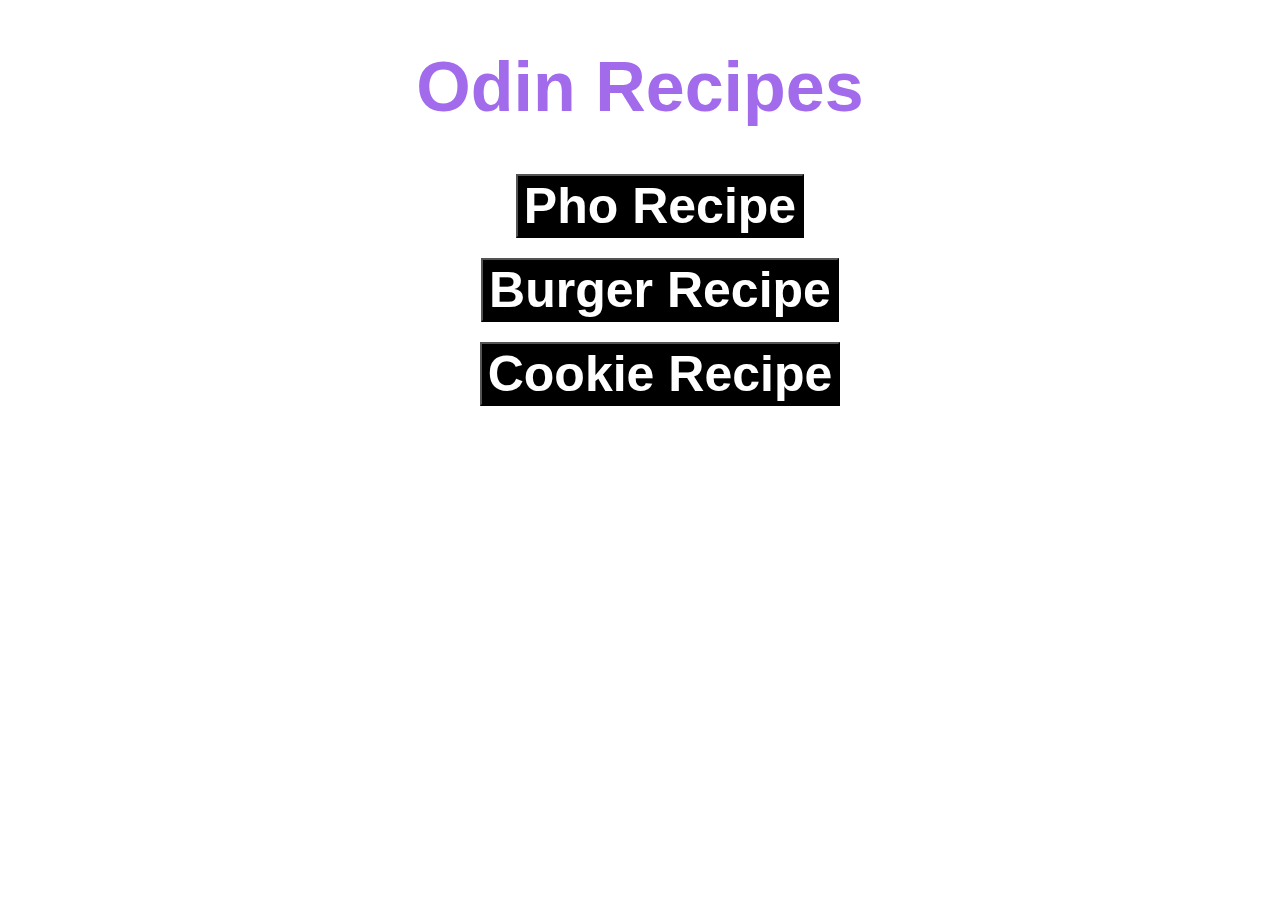
<file: index.html>
<!DOCTYPE html>
    <html lang = "en">
        <head>
            <meta charset = "UTF-8">
            <title>Odin Recipes</title>
            <link rel="stylesheet" href="styles1.css"/>
        </head>
        <body>
            <h1>Odin Recipes</h1>
            <ul id = "recipe">
                <li class="pho"><a href="./recipes/pho.html"><button>Pho Recipe</button></a></li>
                <li class="burger"><a href="./recipes/burger.html"><button>Burger Recipe</button></a></li>
                <li class="cookie"><a href="./recipes/cookie.html"><button>Cookie Recipe</button></a></li>
            </ul>
        </body>
    </html>
</file>
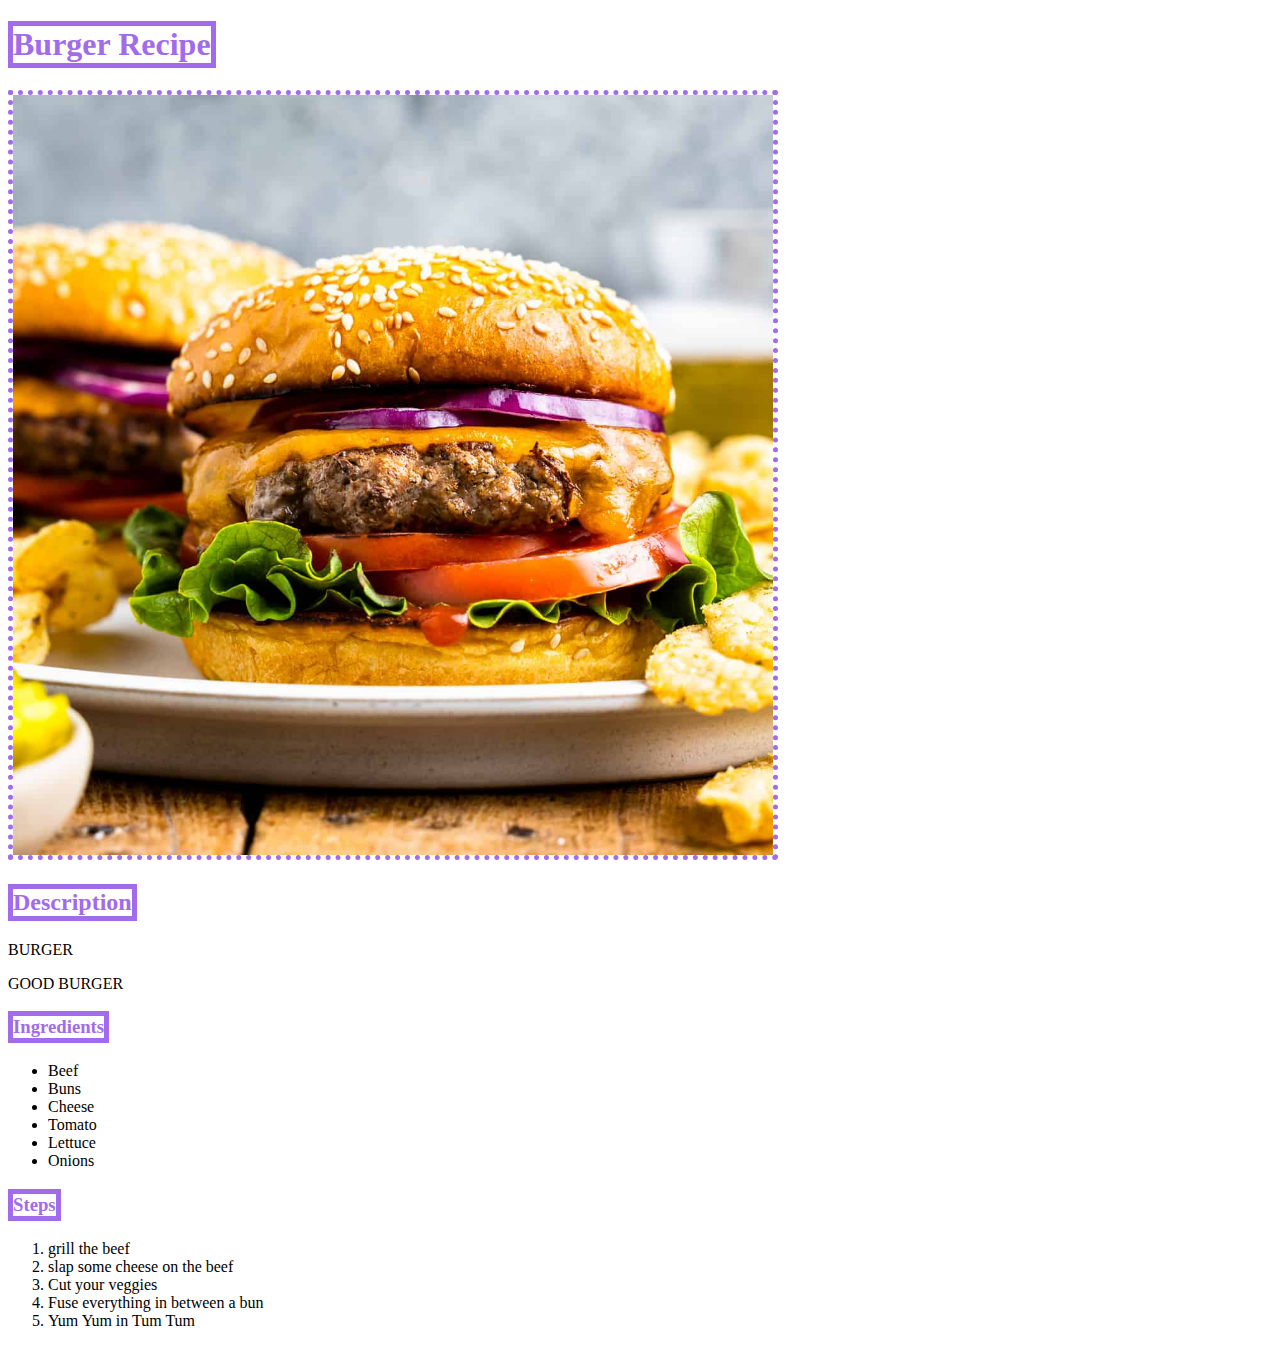
<file: recipes/burger.html>
<!DOCTYPE html>
    <html lang = "en">
        <head>
            <meta charset = "UTF-8">
            <title>Burger Recipe</title>
            <link rel="stylesheet" href="styles2.css"/>
        </head>

        <body>
            <h1>Burger Recipe</h1>
            <img class="burger-picture" src = "burger-picture.jpg">

            <h2>Description</h2>
            <p>BURGER</p>
            <p>GOOD BURGER</p>

            <h3>Ingredients</h3>
            
            <ul class="ancestor">
                <li class="child">Beef</li>
                <li>Buns</li>
                <li>Cheese</li>
                <li>Tomato</li>
                <li>Lettuce</li>
                <li>Onions</li>
            </ul>

            <h3>Steps</h3>

            <ol>
                <li>grill the beef</li>
                <li>slap some cheese on the beef</li>
                <li>Cut your veggies</li>
                <li>Fuse everything in between a bun</li>
                <li>Yum Yum in Tum Tum</li>
            </ol>
        </body>
    </html>
</file>
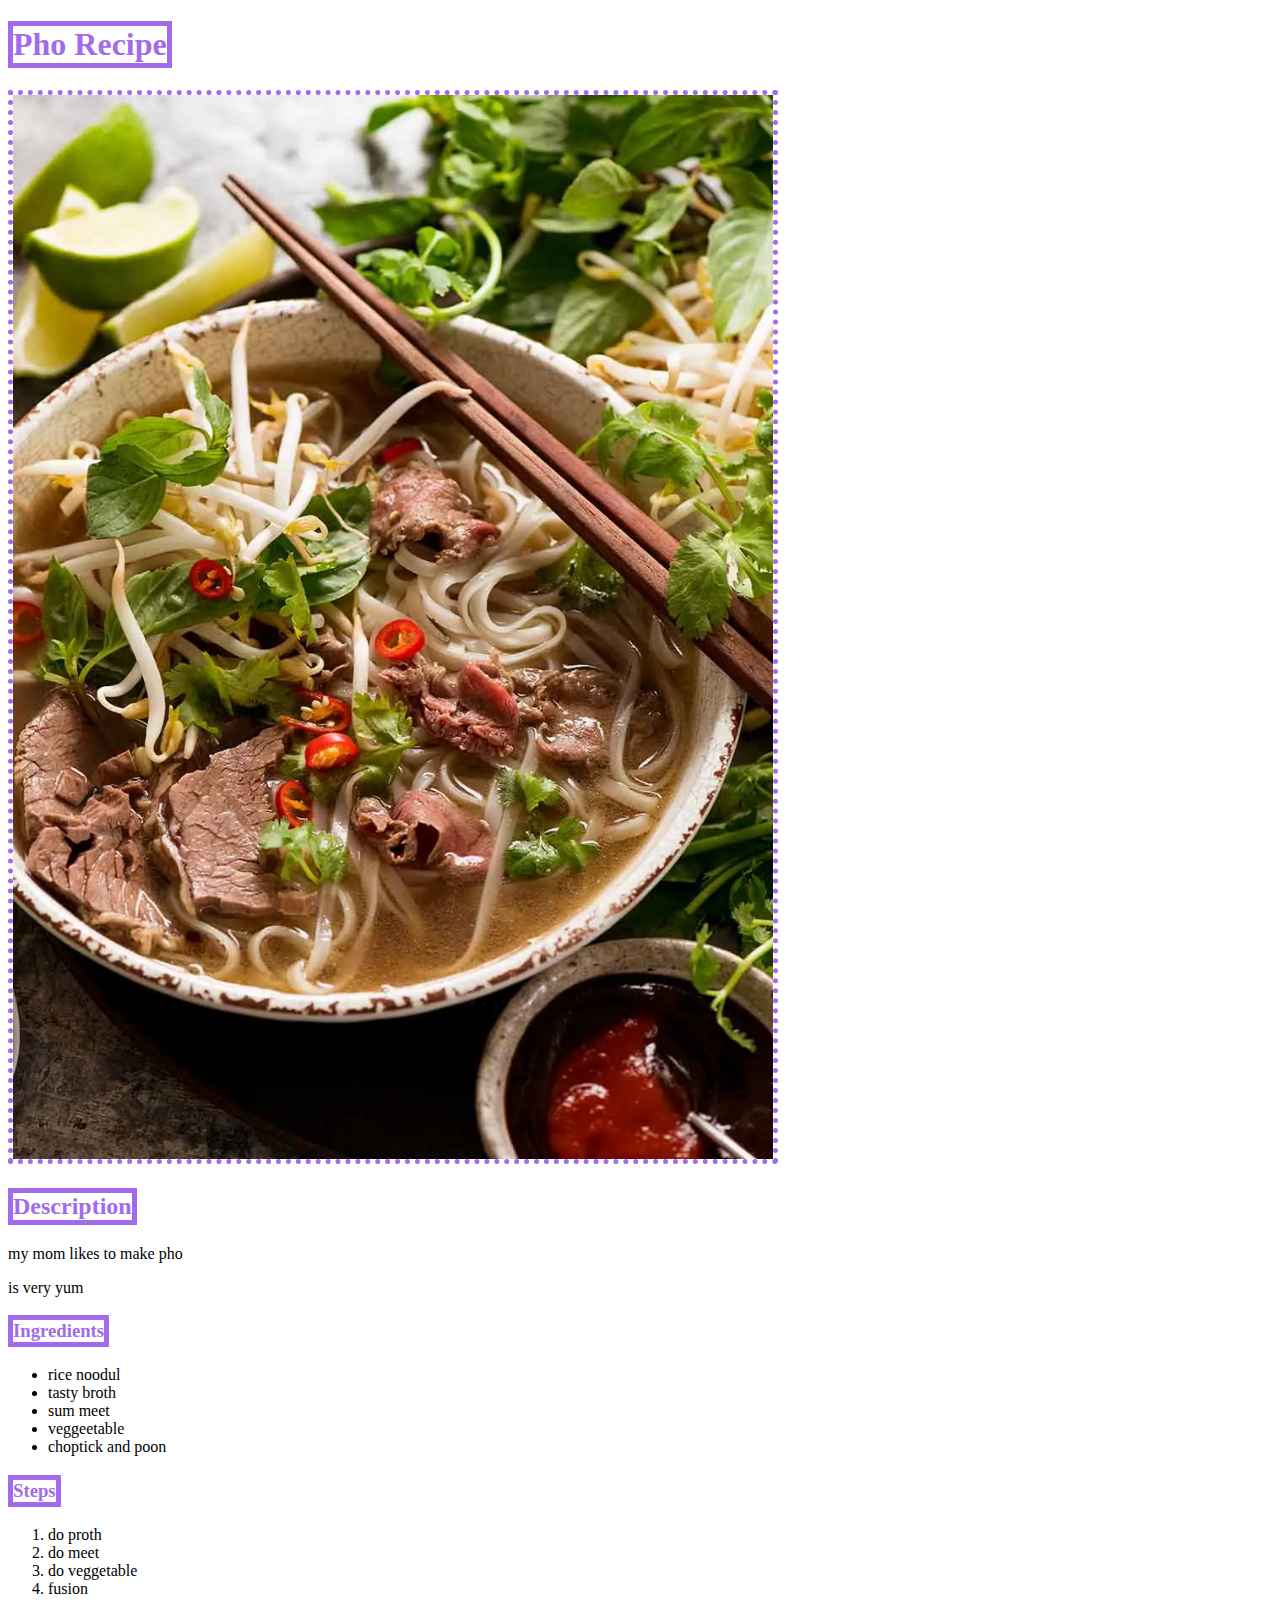
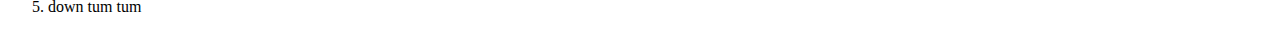
<file: recipes/pho.html>
<!DOCTYPE html>
    <html lang = "en">
        <head>
            <meta charset = "UTF-8">
            <title>Pho Recipe</title>
            <link rel="stylesheet" href="styles2.css"/>
        </head>
        <body>
            <h1>Pho Recipe</h1>

            <img class="pho-picture" src="pho-picture.webp">

            <h2>Description</h2>

            <p>my mom likes to make pho</p>
            <p>is very yum</p>

            <h3>Ingredients</h3>

            <ul>
                <li>rice noodul</li>
                <li>tasty broth</li>
                <li>sum meet</li>
                <li>veggeetable</li>
                <li>choptick and poon</li>
            </ul>

            <h3>Steps</h3>

            <ol>
                <li>do proth</li>
                <li>do meet</li>
                <li>do veggetable</li>
                <li>fusion</li>
                <li>down tum tum</li>
            </ol>

        </body>
        
    </html>
</file>
<file: styles1.css>
h1{
    color: rgb(161, 107, 236);
    font-family: "copperplate", fantasy, sans-serif;
    font-size: 70px;
    text-align: center;
}

#recipe{
    list-style: none;
    text-align: center;
    
}

.pho{
    color:aquamarine;
    margin: 20px;
}

.burger{
    color: yellow;
    margin: 20px;
}

.cookie{
    color: blue;
    margin: 20px;
}

button{
    background-color: black;
    font-size: 50px;
    font-family: "copperplate", fantasy, sans-serif;
    font-weight: bold;
    color: white;
    
}
</file>
<file: recipes/styles2.css>
h1{
    color: rgb(161, 107, 236);
    border: 5px solid rgb(161, 107, 236);
    height: fit-content;
    width: fit-content;
}

h2{
    color: rgb(161, 107, 236);
    border: 5px solid rgb(161, 107, 236);
    height: fit-content;
    width: fit-content;
}

h3{
    color: rgb(161, 107, 236);
    border: 5px solid rgb(161, 107, 236);
    height: fit-content;
    width: fit-content;
}

/* .ancestor{
    background-color: green;
} */

/* .ancestor .child{
    background-color: purple;
} */

.pho-picture{
    height: auto;
    width: 760px;
    border: 5px dotted rgb(161, 107, 236);
    
}

.burger-picture{
    height: auto;
    width: 760px;
    border: 5px dotted rgb(161, 107, 236);
}

.cookie-picture{
    height: auto;
    width: 760px;
    border: 5px dotted rgb(161, 107, 236);;
}
</file>
